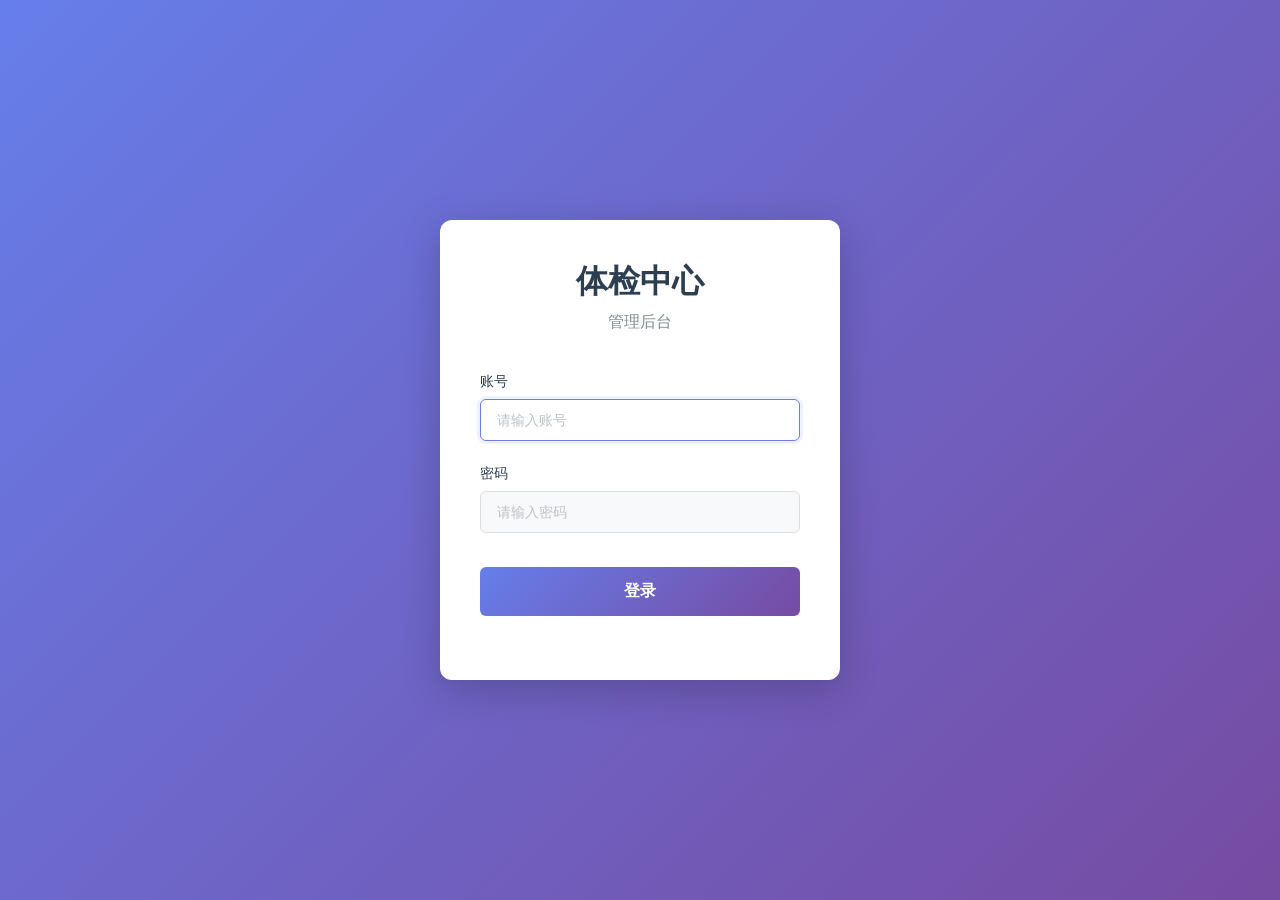
<file: index.html>
<!DOCTYPE html>
<html lang="zh-CN">
<head>
    <meta charset="UTF-8">
    <meta name="viewport" content="width=device-width, initial-scale=1.0">
    <title>体检中心管理后台</title>
    <meta http-equiv="refresh" content="0; url=Login/index.html">
</head>
<body>
    <script>
        window.location.href = 'Login/index.html';
    </script>
</body>
</html>
</file>
<file: Login/css/style.css>
* {
    margin: 0;
    padding: 0;
    box-sizing: border-box;
}

body {
    font-family: -apple-system, BlinkMacSystemFont, 'Segoe UI', 'PingFang SC', 'Hiragino Sans GB', 'Microsoft YaHei', 'Helvetica Neue', Helvetica, Arial, sans-serif;
    background: linear-gradient(135deg, #667eea 0%, #764ba2 100%);
    min-height: 100vh;
    display: flex;
    align-items: center;
    justify-content: center;
    padding: 20px;
}

.login-container {
    width: 100%;
    max-width: 400px;
}

.login-box {
    background: white;
    border-radius: 12px;
    box-shadow: 0 10px 40px rgba(0, 0, 0, 0.2);
    padding: 40px;
    animation: slideIn 0.5s ease-out;
}

@keyframes slideIn {
    from {
        opacity: 0;
        transform: translateY(-20px);
    }
    to {
        opacity: 1;
        transform: translateY(0);
    }
}

.login-header {
    text-align: center;
    margin-bottom: 40px;
}

.login-header h1 {
    font-size: 32px;
    color: #2c3e50;
    margin-bottom: 8px;
    font-weight: 600;
}

.login-header p {
    font-size: 16px;
    color: #7f8c8d;
}

.login-form {
    width: 100%;
}

.form-group {
    margin-bottom: 24px;
}

.form-group label {
    display: block;
    margin-bottom: 8px;
    font-size: 14px;
    font-weight: 500;
    color: #2c3e50;
}

.form-group input {
    width: 100%;
    padding: 12px 16px;
    border: 1px solid #ddd;
    border-radius: 6px;
    font-size: 14px;
    transition: all 0.3s;
    background: #f8f9fa;
}

.form-group input:focus {
    outline: none;
    border-color: #667eea;
    background: white;
    box-shadow: 0 0 0 3px rgba(102, 126, 234, 0.1);
}

.form-group input::placeholder {
    color: #bdc3c7;
}

.btn-login {
    width: 100%;
    padding: 14px;
    background: linear-gradient(135deg, #667eea 0%, #764ba2 100%);
    color: white;
    border: none;
    border-radius: 6px;
    font-size: 16px;
    font-weight: 600;
    cursor: pointer;
    transition: all 0.3s;
    margin-top: 10px;
}

.btn-login:hover {
    transform: translateY(-2px);
    box-shadow: 0 5px 15px rgba(102, 126, 234, 0.4);
}

.btn-login:active {
    transform: translateY(0);
}

.btn-login:disabled {
    opacity: 0.6;
    cursor: not-allowed;
    transform: none;
}

.error-message {
    margin-top: 20px;
    padding: 12px;
    background: #fee;
    border: 1px solid #fcc;
    border-radius: 6px;
    color: #c33;
    font-size: 14px;
    text-align: center;
    animation: shake 0.5s;
}

@keyframes shake {
    0%, 100% { transform: translateX(0); }
    25% { transform: translateX(-10px); }
    75% { transform: translateX(10px); }
}

/* 响应式设计 */
@media (max-width: 480px) {
    .login-box {
        padding: 30px 20px;
    }
    
    .login-header h1 {
        font-size: 28px;
    }
}
</file>
<file: ManagePanel/css/style.css>
* {
    margin: 0;
    padding: 0;
    box-sizing: border-box;
}

body {
    font-family: -apple-system, BlinkMacSystemFont, 'Segoe UI', 'PingFang SC', 'Hiragino Sans GB', 'Microsoft YaHei', sans-serif;
    background-color: #f5f5f5;
    color: #333;
}

.admin-container {
    display: flex;
    height: 100vh;
    overflow: hidden;
}

/* 左侧边栏样式 */
.sidebar {
    width: 250px;
    background: linear-gradient(180deg, #2c3e50 0%, #34495e 100%);
    color: white;
    display: flex;
    flex-direction: column;
    box-shadow: 2px 0 10px rgba(0, 0, 0, 0.1);
}

.sidebar-header {
    padding: 30px 20px;
    text-align: center;
    border-bottom: 1px solid rgba(255, 255, 255, 0.1);
}

.sidebar-header h1 {
    font-size: 24px;
    margin-bottom: 5px;
    font-weight: 600;
}

.sidebar-header p {
    font-size: 14px;
    opacity: 0.8;
}

.sidebar-nav {
    flex: 1;
    padding: 20px 0;
}

.sidebar-nav ul {
    list-style: none;
}

.nav-item {
    padding: 15px 25px;
    cursor: pointer;
    display: flex;
    align-items: center;
    transition: all 0.3s ease;
    border-left: 3px solid transparent;
}

.nav-item:hover {
    background-color: rgba(255, 255, 255, 0.1);
    border-left-color: #3498db;
}

.nav-item.active {
    background-color: rgba(255, 255, 255, 0.15);
    border-left-color: #3498db;
}

.nav-icon {
    font-size: 20px;
    margin-right: 12px;
    width: 24px;
    text-align: center;
}

.nav-text {
    font-size: 16px;
}

/* 右侧主内容区 */
.main-content {
    flex: 1;
    display: flex;
    flex-direction: column;
    overflow: hidden;
}

.top-header {
    background: white;
    padding: 20px 30px;
    display: flex;
    justify-content: space-between;
    align-items: center;
    box-shadow: 0 2px 4px rgba(0, 0, 0, 0.05);
    border-bottom: 1px solid #e0e0e0;
}

.top-header h2 {
    font-size: 24px;
    font-weight: 600;
    color: #2c3e50;
}

.user-info {
    display: flex;
    align-items: center;
    gap: 15px;
}

.user-dropdown {
    position: relative;
}

.user-name-clickable {
    cursor: pointer;
    padding: 8px 15px;
    border-radius: 4px;
    transition: background-color 0.3s;
    user-select: none;
    display: inline-block;
}

.user-name-clickable:hover {
    background-color: #f0f0f0;
}

.dropdown-menu {
    position: absolute;
    top: 100%;
    right: 0;
    margin-top: 5px;
    background: white;
    border: 1px solid #e0e0e0;
    border-radius: 4px;
    box-shadow: 0 2px 10px rgba(0, 0, 0, 0.1);
    z-index: 1000;
    min-width: 120px;
    padding: 5px 0;
}

.logout-btn {
    width: 100%;
    padding: 10px 20px;
    background: none;
    color: #e74c3c;
    border: none;
    border-radius: 0;
    cursor: pointer;
    font-size: 14px;
    transition: background-color 0.3s;
    text-align: left;
}

.logout-btn:hover {
    background-color: #f5f5f5;
    color: #c0392b;
}

.content-area {
    flex: 1;
    padding: 30px;
    overflow-y: auto;
    background-color: #f5f5f5;
}

.page-content {
    display: none;
}

.page-content.active {
    display: block;
}

/* 页面头部操作栏 */
.page-header {
    display: flex;
    justify-content: space-between;
    align-items: center;
    margin-bottom: 20px;
    gap: 15px;
}

.search-box {
    display: flex;
    gap: 10px;
    align-items: center;
}

.search-box input {
    padding: 10px 15px;
    border: 1px solid #ddd;
    border-radius: 4px;
    font-size: 14px;
    width: 300px;
    transition: border-color 0.3s;
}

.search-box input:focus {
    outline: none;
    border-color: #3498db;
}

.search-btn {
    padding: 10px 20px;
    background-color: #3498db;
    color: white;
    border: none;
    border-radius: 4px;
    cursor: pointer;
    font-size: 16px;
    transition: background-color 0.3s;
}

.search-btn:hover {
    background-color: #2980b9;
}

.filter-group {
    display: flex;
    gap: 10px;
    align-items: center;
}

.filter-label {
    font-size: 14px;
    color: #2c3e50;
    white-space: nowrap;
    font-weight: 500;
}

.filter-select,
.filter-date {
    padding: 10px 15px;
    border: 1px solid #ddd;
    border-radius: 4px;
    font-size: 14px;
    background-color: white;
}

.filter-date {
    width: 150px;
}

.input-type-multiselect {
    position: relative;
}

.input-type-trigger {
    width: 100%;
    padding: 10px 34px 10px 15px;
    border: 1px solid #ddd;
    border-radius: 4px;
    background: #fff;
    color: #333;
    cursor: pointer;
    font-size: 14px;
    text-align: left;
    position: relative;
}

.input-type-trigger::after {
    content: '';
    position: absolute;
    right: 12px;
    top: 50%;
    width: 0;
    height: 0;
    border-left: 5px solid transparent;
    border-right: 5px solid transparent;
    border-top: 6px solid #7f8c8d;
    transform: translateY(-50%);
}

.input-type-menu {
    display: none;
    position: absolute;
    top: calc(100% + 4px);
    left: 0;
    right: 0;
    padding: 8px;
    border: 1px solid #dfe4ea;
    border-radius: 6px;
    background: #fff;
    box-shadow: 0 8px 20px rgba(0, 0, 0, 0.12);
    z-index: 1100;
}

.input-type-menu label {
    display: flex;
    align-items: center;
    gap: 8px;
    padding: 8px;
    margin: 0;
    border-radius: 4px;
    cursor: pointer;
    font-weight: normal;
}

.input-type-menu label:hover {
    background: #f5f8fb;
}

/* 套餐项目调整通知 */
.package-adjustment-banner {
    align-items: center;
    justify-content: space-between;
    gap: 16px;
    margin-bottom: 16px;
    padding: 14px 16px;
    border: 1px solid #f3d19e;
    border-radius: 8px;
    background: #fff8ed;
    color: #7a4a08;
}

.package-adjustment-banner strong {
    display: block;
    margin-bottom: 4px;
    color: #6f3f00;
    font-size: 15px;
}

.package-adjustment-banner span {
    font-size: 13px;
}

.package-adjustment-banner-actions {
    display: flex;
    gap: 8px;
    flex-shrink: 0;
}

.adjustment-summary {
    margin-bottom: 18px;
    padding: 14px 16px;
    border-left: 4px solid #f39c12;
    background: #fff8ed;
    border-radius: 6px;
}

.adjustment-summary strong {
    display: block;
    margin-bottom: 6px;
    color: #2c3e50;
    font-size: 16px;
}

.adjustment-summary p {
    margin: 0;
    color: #7a4a08;
    font-size: 14px;
}

.package-adjustment-list {
    display: flex;
    flex-direction: column;
    gap: 14px;
}

.package-adjustment-card {
    border: 1px solid #e5e7eb;
    border-radius: 8px;
    overflow: hidden;
    background: #fff;
}

.package-adjustment-card-header {
    display: flex;
    align-items: center;
    justify-content: space-between;
    gap: 12px;
    padding: 14px 16px;
    background: #f8f9fa;
    border-bottom: 1px solid #eceff1;
}

.package-adjustment-card-header strong {
    display: block;
    color: #2c3e50;
    font-size: 15px;
}

.package-adjustment-card-header span {
    display: block;
    margin-top: 3px;
    color: #7f8c8d;
    font-size: 12px;
}

.package-adjustment-items {
    display: flex;
    flex-direction: column;
}

.package-adjustment-item {
    display: flex;
    align-items: flex-start;
    gap: 10px;
    padding: 12px 16px;
    border-bottom: 1px solid #f0f0f0;
}

.package-adjustment-item:last-child {
    border-bottom: none;
}

.package-adjustment-item strong {
    display: block;
    margin-bottom: 4px;
    color: #2c3e50;
    font-size: 14px;
}

.package-adjustment-item span:last-child {
    color: #7f8c8d;
    font-size: 12px;
}

/* 体检项目管理 */
.exam-project-layout {
    display: grid;
    grid-template-columns: 280px minmax(0, 1fr);
    gap: 20px;
    min-height: calc(100vh - 140px);
}

.exam-project-sidebar,
.exam-project-main {
    background: #fff;
    border: 1px solid #e5e7eb;
    border-radius: 8px;
    box-shadow: 0 2px 8px rgba(0, 0, 0, 0.04);
}

.exam-project-sidebar {
    overflow: hidden;
    display: flex;
    flex-direction: column;
}

.project-panel-header,
.project-main-header,
.project-category-header {
    display: flex;
    justify-content: space-between;
    align-items: center;
    gap: 14px;
}

.project-panel-header {
    padding: 18px 18px 12px;
    border-bottom: 1px solid #eef0f2;
}

.project-panel-header h3,
.project-main-header h3 {
    margin: 0;
    color: #2c3e50;
}

.project-panel-header h3 {
    font-size: 18px;
}

.project-panel-header span {
    font-size: 12px;
    color: #7f8c8d;
    white-space: nowrap;
}

.project-panel-actions {
    display: flex;
    align-items: center;
    gap: 8px;
}

.project-department-search {
    padding: 14px 18px;
    border-bottom: 1px solid #eef0f2;
}

.project-department-search input {
    width: 100%;
    padding: 10px 12px;
    border: 1px solid #dfe4ea;
    border-radius: 6px;
    font-size: 14px;
}

.project-department-search input:focus {
    outline: none;
    border-color: #3498db;
}

.project-department-list {
    padding: 10px;
    overflow-y: auto;
}

.project-department-row {
    width: 100%;
    display: grid;
    grid-template-columns: minmax(0, 1fr) auto;
    align-items: center;
    gap: 8px;
    padding: 8px;
    margin-bottom: 8px;
    border: 1px solid transparent;
    border-radius: 6px;
    background: transparent;
    transition: background 0.2s, border-color 0.2s;
}

.project-department-row:hover {
    background: #f4f8fb;
    border-color: #d7e9f7;
}

.project-department-row.active {
    background: #eaf5fc;
    border-color: #8ec7ec;
}

.project-department-item {
    display: flex;
    min-width: 0;
    flex-direction: column;
    align-items: flex-start;
    gap: 6px;
    padding: 4px;
    border: none;
    background: transparent;
    text-align: left;
    cursor: pointer;
}

.project-department-name {
    font-size: 15px;
    font-weight: 600;
    color: #2c3e50;
}

.project-department-meta {
    font-size: 12px;
    color: #72808d;
}

.project-department-note {
    max-width: 180px;
    color: #95a5a6;
    font-size: 12px;
    overflow: hidden;
    text-overflow: ellipsis;
    white-space: nowrap;
}

.project-department-edit {
    padding: 5px 8px;
    border: 1px solid #d7e9f7;
    border-radius: 4px;
    background: #fff;
    color: #2f80b7;
    cursor: pointer;
    font-size: 12px;
    white-space: nowrap;
}

.project-department-edit:hover {
    background: #edf7ff;
}

.exam-project-main {
    min-width: 0;
    overflow: hidden;
}

.project-main-header {
    padding: 20px 24px;
    border-bottom: 1px solid #eef0f2;
}

.project-main-eyebrow {
    margin-bottom: 6px;
    color: #7f8c8d;
    font-size: 13px;
}

.project-main-header h3 {
    font-size: 22px;
}

.project-stats {
    display: flex;
    gap: 12px;
}

.project-stat {
    min-width: 92px;
    padding: 10px 14px;
    background: #f8fafc;
    border: 1px solid #edf0f2;
    border-radius: 6px;
}

.project-stat span {
    display: block;
    color: #2c3e50;
    font-size: 20px;
    font-weight: 700;
}

.project-stat label {
    display: block;
    margin-top: 4px;
    color: #7f8c8d;
    font-size: 12px;
}

.project-toolbar {
    display: flex;
    flex-wrap: wrap;
    gap: 12px;
    align-items: center;
    justify-content: space-between;
    padding: 16px 24px;
    border-bottom: 1px solid #eef0f2;
    background: #fbfcfd;
}

.project-toolbar .search-box {
    margin-left: auto;
}

.project-toolbar .search-box input {
    width: 260px;
}

.project-item-layout {
    display: grid;
    grid-template-columns: 240px minmax(0, 1fr);
    min-height: 460px;
}

.project-item-nav-panel {
    border-right: 1px solid #eef0f2;
    background: #fcfdfe;
    min-width: 0;
}

.project-item-nav-header,
.project-subitem-header {
    display: flex;
    justify-content: space-between;
    align-items: center;
    gap: 12px;
    padding: 16px 18px;
    border-bottom: 1px solid #eef0f2;
}

.project-item-nav-header h4,
.project-subitem-header h4 {
    margin: 0;
    color: #2c3e50;
    font-size: 16px;
}

.project-item-nav-header span,
.project-subitem-header > span,
.project-subitem-actions span {
    color: #7f8c8d;
    font-size: 12px;
    white-space: nowrap;
}

.project-subitem-actions {
    display: flex;
    align-items: center;
    gap: 10px;
}

.project-item-nav {
    padding: 10px;
    max-height: calc(100vh - 350px);
    overflow-y: auto;
}

.project-item-nav-row {
    width: 100%;
    display: grid;
    grid-template-columns: minmax(0, 1fr) auto;
    align-items: center;
    gap: 8px;
    padding: 8px;
    margin-bottom: 8px;
    border: 1px solid transparent;
    border-radius: 6px;
    background: transparent;
    transition: background 0.2s, border-color 0.2s;
}

.project-item-nav-row:hover {
    background: #f5f8fb;
    border-color: #dfe9f1;
}

.project-item-nav-row.active {
    background: #fff7e8;
    border-color: #f4c06a;
}

.project-item-nav-button {
    display: flex;
    min-width: 0;
    flex-direction: column;
    align-items: flex-start;
    gap: 6px;
    padding: 4px;
    border: none;
    background: transparent;
    cursor: pointer;
    text-align: left;
}

.project-item-name {
    color: #2c3e50;
    font-size: 14px;
    font-weight: 700;
}

.project-item-meta {
    color: #7f8c8d;
    font-size: 12px;
    line-height: 1.4;
}

.project-item-edit {
    padding: 5px 8px;
    border: 1px solid #f4d08b;
    border-radius: 4px;
    background: #fff;
    color: #9a6500;
    cursor: pointer;
    font-size: 12px;
    white-space: nowrap;
}

.project-item-edit:hover {
    background: #fff8ed;
}

.project-subitem-panel {
    min-width: 0;
    background: #fff;
}

.exam-project-content {
    padding: 20px 24px 24px;
    max-height: calc(100vh - 292px);
    overflow-y: auto;
}

.project-category-section {
    margin-bottom: 20px;
    border: 1px solid #e5e7eb;
    border-radius: 8px;
    overflow: hidden;
    background: #fff;
}

.project-category-header {
    padding: 14px 16px;
    background: #f8f9fa;
    border-bottom: 1px solid #e8eaed;
}

.project-category-header h4 {
    margin: 0;
    color: #2c3e50;
    font-size: 16px;
}

.project-category-header span {
    color: #7f8c8d;
    font-size: 13px;
}

.project-table-wrap {
    overflow-x: auto;
}

.project-data-table th,
.project-data-table td {
    white-space: nowrap;
}

.project-data-table td {
    vertical-align: top;
}

.project-subitem-name {
    min-width: 190px;
    font-weight: 500;
    color: #2c3e50;
}

.project-reference {
    color: #1f6f43;
    font-weight: 600;
}

.project-pill {
    display: inline-block;
    padding: 3px 10px;
    border-radius: 12px;
    background: #edf7ed;
    color: #1f7a3a;
    font-size: 12px;
}

.project-empty {
    padding: 18px;
    color: #999;
    text-align: center;
}

.project-empty-large {
    padding: 70px 20px;
    border: 1px dashed #d7dce0;
    border-radius: 8px;
    background: #fafbfc;
}

/* 预约管理：筛选条与操作行 */
.appointment-filter-bar {
    display: flex;
    flex-wrap: wrap;
    align-items: flex-end;
    justify-content: space-between;
    gap: 16px;
    margin-bottom: 16px;
    padding: 16px 18px;
    background: #fff;
    border-radius: 8px;
    border: 1px solid #e8e8e8;
    box-shadow: 0 1px 3px rgba(0, 0, 0, 0.04);
}

.appointment-filter-fields {
    display: flex;
    flex-wrap: wrap;
    gap: 16px 24px;
    align-items: flex-end;
}

.appointment-filter-actions {
    display: flex;
    gap: 10px;
    align-items: center;
}

.filter-field {
    display: flex;
    flex-direction: column;
    gap: 6px;
    min-width: 160px;
}

.filter-field-label {
    font-size: 13px;
    color: #555;
    font-weight: 500;
}

.filter-input {
    padding: 10px 12px;
    border: 1px solid #ddd;
    border-radius: 4px;
    font-size: 14px;
    min-width: 180px;
}

.filter-input:focus {
    outline: none;
    border-color: #3498db;
}

.filter-select-status {
    min-width: 140px;
}

.appointment-actions-row {
    margin-bottom: 16px;
    align-items: center;
}

.appointment-toolbar-icons {
    display: flex;
    gap: 8px;
    margin-left: auto;
}

.btn-icon {
    width: 36px;
    height: 36px;
    padding: 0;
    display: inline-flex;
    align-items: center;
    justify-content: center;
    border: 1px solid #ddd;
    border-radius: 6px;
    background: #fff;
    cursor: pointer;
    font-size: 16px;
    transition: background 0.2s, border-color 0.2s;
}

.btn-icon:hover {
    background: #f5f5f5;
    border-color: #ccc;
}

.status-badge.status-booked {
    background-color: #fff3cd;
    color: #856404;
    border: 1px solid #ffeeba;
}

.status-badge.status-cancelled {
    background-color: #f8d7da;
    color: #721c24;
    border: 1px solid #f5c6cb;
}

.status-badge.status-checked-in {
    background-color: #d4edda;
    color: #155724;
    border: 1px solid #c3e6cb;
}

.btn-checkin {
    background-color: #27ae60;
    color: #fff;
}

.btn-checkin:hover {
    background-color: #229954;
}

.btn-cancel-appt {
    background-color: #e74c3c;
    color: #fff;
}

.btn-cancel-appt:hover {
    background-color: #c0392b;
}

.btn-checkin.btn-sm,
.btn-cancel-appt.btn-sm {
    margin-right: 6px;
}

/* 按钮样式 */
.btn {
    padding: 10px 20px;
    border: none;
    border-radius: 4px;
    cursor: pointer;
    font-size: 14px;
    transition: all 0.3s;
    font-weight: 500;
}

.btn-primary {
    background-color: #3498db;
    color: white;
}

.btn-primary:hover {
    background-color: #2980b9;
}

.btn-secondary {
    background-color: #95a5a6;
    color: white;
}

.btn-secondary:hover {
    background-color: #7f8c8d;
}

.btn-sm {
    padding: 6px 12px;
    font-size: 12px;
    margin-right: 5px;
}

.btn-edit {
    background-color: #3498db;
    color: white;
}

.btn-edit:hover {
    background-color: #2980b9;
}

.btn-delete {
    background-color: #e74c3c;
    color: white;
}

.btn-delete:hover {
    background-color: #c0392b;
}

.btn-view {
    background-color: #27ae60;
    color: white;
}

.btn-view:hover {
    background-color: #229954;
}

.btn-download {
    background-color: #9b59b6;
    color: white;
}

.btn-download:hover {
    background-color: #8e44ad;
}

.btn-generate {
    background-color: #f39c12;
    color: white;
}

.btn-generate:hover {
    background-color: #e67e22;
}

/* 表格样式 */
.table-container {
    background: white;
    border-radius: 8px;
    box-shadow: 0 2px 8px rgba(0, 0, 0, 0.05);
    overflow: hidden;
}

.data-table {
    width: 100%;
    border-collapse: collapse;
}

.data-table thead {
    background-color: #f8f9fa;
}

.data-table th {
    padding: 15px;
    text-align: left;
    font-weight: 600;
    color: #2c3e50;
    border-bottom: 2px solid #e0e0e0;
    font-size: 14px;
}

.data-table td {
    padding: 15px;
    border-bottom: 1px solid #f0f0f0;
    font-size: 14px;
}

.data-table td .sensitive-info {
    display: inline-flex;
    align-items: center;
    gap: 5px;
}

.data-table tbody tr:hover {
    background-color: #f8f9fa;
}

.data-table tbody tr:last-child td {
    border-bottom: none;
}

/* 状态标签 */
.status-badge {
    display: inline-block;
    padding: 4px 12px;
    border-radius: 12px;
    font-size: 12px;
    font-weight: 500;
}

.status-badge.active {
    background-color: #d4edda;
    color: #155724;
}

.status-badge.inactive {
    background-color: #f8d7da;
    color: #721c24;
}

.status-badge.pending {
    background-color: #fff3cd;
    color: #856404;
}

.status-badge.paid {
    background-color: #d1ecf1;
    color: #0c5460;
}

.status-badge.completed {
    background-color: #d4edda;
    color: #155724;
}

.status-badge.ai-parsing {
    background-color: #fff3cd;
    color: #856404;
}

.status-badge.ai-completed {
    background-color: #d1ecf1;
    color: #0c5460;
}

/* 模态框样式 */
.modal {
    display: none;
    position: fixed;
    top: 0;
    left: 0;
    width: 100%;
    height: 100%;
    background-color: rgba(0, 0, 0, 0.5);
    z-index: 1000;
    align-items: center;
    justify-content: center;
}

.modal.active {
    display: flex;
}

.modal-content {
    background: white;
    border-radius: 8px;
    width: 90%;
    max-width: 600px;
    max-height: 90vh;
    overflow-y: auto;
    box-shadow: 0 4px 20px rgba(0, 0, 0, 0.2);
    position: relative;
    z-index: 1001;
}

/* 新增患者弹窗应该在预约弹窗之上 */
#add-patient-modal {
    z-index: 1002;
}

#add-patient-modal .modal-content {
    z-index: 1003;
}

.modal-header {
    padding: 20px 30px;
    border-bottom: 1px solid #e0e0e0;
    display: flex;
    justify-content: space-between;
    align-items: center;
}

.modal-header h3 {
    font-size: 20px;
    color: #2c3e50;
}

.modal-close {
    font-size: 28px;
    cursor: pointer;
    color: #999;
    line-height: 1;
    transition: color 0.3s;
}

.modal-close:hover {
    color: #333;
}

.modal-body {
    padding: 30px;
}

.modal-footer {
    padding: 20px 30px;
    border-top: 1px solid #e0e0e0;
    display: flex;
    justify-content: flex-end;
    gap: 10px;
}

.modal-footer > div {
    display: flex;
    gap: 10px;
    width: 100%;
    justify-content: flex-end;
}

/* 表单样式 */
.form-group {
    margin-bottom: 20px;
}

.form-group label {
    display: block;
    margin-bottom: 8px;
    font-weight: 500;
    color: #2c3e50;
    font-size: 14px;
}

.form-group input[type="text"],
.form-group input[type="number"],
.form-group select {
    width: 100%;
    padding: 10px 15px;
    border: 1px solid #ddd;
    border-radius: 4px;
    font-size: 14px;
    transition: border-color 0.3s;
}

.form-group input:focus,
.form-group select:focus {
    outline: none;
    border-color: #3498db;
}

.radio-group {
    display: flex;
    gap: 20px;
}

.radio-group label {
    display: flex;
    align-items: center;
    gap: 5px;
    font-weight: normal;
    cursor: pointer;
}

.radio-group input[type="radio"] {
    cursor: pointer;
}

/* 套餐弹窗：三层结构略宽 */
#package-modal .modal-content {
    max-width: 720px;
}

.package-tier-hint {
    font-size: 12px;
    color: #888;
    margin: 0 0 10px;
    line-height: 1.5;
}

/* 科室列表（第一层：体检科室 → 第二层：检查类别 → 第三层：体检项） */
.department-list {
    display: flex;
    flex-direction: column;
    gap: 15px;
    padding: 15px;
    background-color: #f8f9fa;
    border-radius: 4px;
    border: 1px solid #e0e0e0;
}

.department-item {
    border: 1px solid #e0e0e0;
    border-radius: 6px;
    padding: 12px;
    background-color: #ffffff;
    transition: all 0.3s;
}

.department-item:hover {
    border-color: #3498db;
    background-color: #f0f7ff;
}

.department-header {
    display: flex;
    align-items: center;
    gap: 8px;
    margin-bottom: 10px;
}

.department-header .dept-checkbox {
    width: 18px;
    height: 18px;
    cursor: pointer;
}

.department-header .dept-label {
    cursor: pointer;
    font-size: 15px;
    font-weight: 600;
    user-select: none;
    color: #2c3e50;
    margin: 0;
}

.dept-categories {
    margin-left: 8px;
    margin-top: 5px;
    padding-left: 14px;
    border-left: 2px solid #e0e0e0;
    display: flex;
    flex-direction: column;
    gap: 14px;
}

.exam-category-block {
    padding: 10px 12px;
    background-color: #fafbfc;
    border-radius: 6px;
    border: 1px solid #ececec;
}

.category-header {
    display: flex;
    align-items: center;
    gap: 8px;
    margin-bottom: 8px;
}

.category-header .category-checkbox {
    width: 17px;
    height: 17px;
    cursor: pointer;
    flex-shrink: 0;
}

.category-label {
    cursor: pointer;
    font-size: 14px;
    font-weight: 600;
    user-select: none;
    color: #34495e;
    margin: 0;
}

.exam-items-list {
    margin-left: 22px;
    padding-left: 12px;
    border-left: 2px solid #e0e0e0;
    display: flex;
    flex-direction: column;
    gap: 8px;
}

.exam-item {
    display: flex;
    align-items: center;
    gap: 8px;
    padding: 5px 0;
}

.exam-item .exam-checkbox {
    width: 16px;
    height: 16px;
    cursor: pointer;
}

.exam-item label {
    cursor: pointer;
    font-size: 14px;
    user-select: none;
    color: #555;
    flex: 1;
    margin: 0;
    font-weight: normal;
}

.exam-item:hover label {
    color: #3498db;
}

.package-item-group {
    padding: 8px 0 4px;
}

.package-item-group + .package-item-group {
    margin-top: 8px;
    border-top: 1px dashed #e0e0e0;
}

.package-item-title {
    margin-bottom: 6px;
    color: #2c3e50;
    font-size: 13px;
    font-weight: 600;
}

/* 当第一层科室未勾选时，下层类别与体检项弱化显示 */
.department-item:has(.dept-checkbox:not(:checked)) .dept-categories {
    opacity: 0.62;
}

/* 响应式设计 */
@media (max-width: 768px) {
    .sidebar {
        width: 200px;
    }

    .nav-text {
        font-size: 14px;
    }

    .page-header {
        flex-direction: column;
        align-items: stretch;
    }

    .search-box {
        width: 100%;
    }

    .search-box input {
        width: 100%;
    }

    .table-container {
        overflow-x: auto;
    }

    .exam-project-layout {
        grid-template-columns: 1fr;
    }

    .exam-project-content {
        max-height: none;
    }

    .project-item-layout {
        grid-template-columns: 1fr;
    }

    .project-item-nav-panel {
        border-right: none;
        border-bottom: 1px solid #eef0f2;
    }

    .project-item-nav {
        max-height: none;
    }

    .project-main-header,
    .project-toolbar {
        align-items: stretch;
        flex-direction: column;
    }

    .project-stats {
        width: 100%;
    }

    .project-stat {
        flex: 1;
    }

    .project-toolbar .search-box,
    .project-toolbar .search-box input {
        width: 100%;
        margin-left: 0;
    }
}

/* 患者详情模态框样式 */
.modal-large {
    max-width: 900px;
}

.modal-small {
    max-width: 460px;
}

.patient-detail-container {
    display: flex;
    flex-direction: column;
    gap: 25px;
}

.detail-section {
    background-color: #f8f9fa;
    padding: 20px;
    border-radius: 6px;
    border-left: 4px solid #3498db;
}

.section-title {
    font-size: 16px;
    font-weight: 600;
    color: #2c3e50;
    margin-bottom: 15px;
    padding-bottom: 10px;
    border-bottom: 2px solid #e0e0e0;
}

.detail-grid {
    display: grid;
    grid-template-columns: repeat(2, 1fr);
    gap: 15px;
}

.detail-item {
    display: flex;
    align-items: flex-start;
}

.detail-item.full-width {
    grid-column: 1 / -1;
}

.detail-item label {
    font-weight: 500;
    color: #555;
    min-width: 120px;
    margin-right: 10px;
    flex-shrink: 0;
}

.detail-item span {
    color: #333;
    word-break: break-word;
    flex: 1;
}

.detail-item.full-width label {
    min-width: 150px;
}

/* 编辑模式下的detail-item中的表单元素 */
.detail-item input[type="text"],
.detail-item input[type="date"],
.detail-item input[type="tel"],
.detail-item input[type="number"],
.detail-item select {
    width: 100%;
    padding: 8px 12px;
    border: 1px solid #ddd;
    border-radius: 4px;
    font-size: 14px;
    transition: border-color 0.3s;
    flex: 1;
}

.detail-item input:focus,
.detail-item select:focus {
    outline: none;
    border-color: #3498db;
}

/* 表单行布局 */
.form-row {
    display: grid;
    grid-template-columns: repeat(2, 1fr);
    gap: 20px;
    margin-bottom: 15px;
}

.form-group {
    margin-bottom: 0;
}

.form-group.full-width {
    grid-column: 1 / -1;
}

.form-group textarea {
    width: 100%;
    padding: 10px 15px;
    border: 1px solid #ddd;
    border-radius: 4px;
    font-size: 14px;
    font-family: inherit;
    resize: vertical;
    transition: border-color 0.3s;
}

.form-group textarea:focus {
    outline: none;
    border-color: #3498db;
}

.form-hint {
    display: block;
    margin-top: 5px;
    font-size: 12px;
    color: #999;
    font-style: italic;
}

.required {
    color: #e74c3c;
    margin-left: 3px;
}

.form-group input[readonly] {
    background-color: #f5f5f5;
    cursor: not-allowed;
}

/* 敏感信息显示样式 */
.sensitive-info {
    display: inline-flex;
    align-items: center;
    gap: 8px;
}

.eye-icon {
    cursor: pointer;
    font-size: 16px;
    opacity: 0.6;
    transition: opacity 0.3s;
    user-select: none;
    flex-shrink: 0;
}

.eye-icon:hover {
    opacity: 1;
}

.eye-icon.active {
    opacity: 1;
}

.input-with-eye {
    position: relative;
    display: flex;
    align-items: center;
}

.input-with-eye input {
    flex: 1;
    padding-right: 35px;
}

.input-with-eye .eye-icon {
    position: absolute;
    right: 10px;
    top: 50%;
    transform: translateY(-50%);
    z-index: 1;
}

/* 科室标签样式 */
.department-tags {
    display: flex;
    flex-wrap: wrap;
    gap: 8px;
    margin-top: 5px;
}

.department-tag {
    display: inline-block;
    padding: 6px 12px;
    background-color: #e3f2fd;
    color: #1976d2;
    border-radius: 16px;
    font-size: 13px;
    border: 1px solid #90caf9;
}

.department-tag.empty {
    color: #999;
    background-color: #f5f5f5;
    border-color: #ddd;
}

/* 患者选择下拉框样式 */
.patient-select-wrapper {
    position: relative;
}

.patient-dropdown {
    position: absolute;
    top: 100%;
    left: 0;
    right: 0;
    background: white;
    border: 1px solid #ddd;
    border-radius: 4px;
    max-height: 200px;
    overflow-y: auto;
    z-index: 1000;
    box-shadow: 0 2px 8px rgba(0, 0, 0, 0.1);
    margin-top: 5px;
}

.patient-dropdown-item {
    padding: 10px 15px;
    cursor: pointer;
    border-bottom: 1px solid #f0f0f0;
    transition: background-color 0.2s;
}

.patient-dropdown-item:hover {
    background-color: #f5f5f5;
}

.patient-dropdown-item:last-child {
    border-bottom: none;
}

.patient-dropdown-item .patient-name {
    font-weight: 500;
    color: #333;
}

.patient-dropdown-item .patient-info {
    font-size: 12px;
    color: #999;
    margin-top: 3px;
}

.selected-patient-info {
    margin-top: 10px;
    padding: 10px;
    background-color: #e3f2fd;
    border-radius: 4px;
    display: flex;
    align-items: center;
    justify-content: space-between;
}

.selected-patient-info span {
    color: #1976d2;
    font-weight: 500;
}

.btn-remove {
    background: none;
    border: none;
    color: #e74c3c;
    font-size: 20px;
    cursor: pointer;
    padding: 0;
    width: 24px;
    height: 24px;
    line-height: 1;
    border-radius: 50%;
    transition: background-color 0.2s;
}

.btn-remove:hover {
    background-color: rgba(231, 76, 60, 0.1);
}

/* 套餐外检查项复选框列表 */
.department-checkbox-list {
    display: grid;
    grid-template-columns: repeat(3, 1fr);
    gap: 12px;
    padding: 15px;
    background-color: #f8f9fa;
    border-radius: 4px;
    border: 1px solid #e0e0e0;
}

.department-checkbox-item {
    display: flex;
    align-items: center;
    gap: 8px;
}

.department-checkbox-item input[type="checkbox"] {
    cursor: pointer;
    width: 18px;
    height: 18px;
}

.department-checkbox-item label {
    margin: 0;
    font-weight: normal;
    cursor: pointer;
    color: #333;
}

/* 图片上传容器 */
.image-upload-container {
    margin-top: 10px;
}

.image-container {
    display: flex;
    flex-wrap: wrap;
    gap: 10px;
    margin-top: 10px;
}

.image-item {
    position: relative;
    width: 120px;
    height: 120px;
    border: 1px solid #ddd;
    border-radius: 4px;
    overflow: hidden;
    background-color: #f5f5f5;
}

.image-item img {
    width: 100%;
    height: 100%;
    object-fit: cover;
}

.image-item .image-remove {
    position: absolute;
    top: 5px;
    right: 5px;
    background-color: rgba(231, 76, 60, 0.8);
    color: white;
    border: none;
    border-radius: 50%;
    width: 24px;
    height: 24px;
    cursor: pointer;
    font-size: 14px;
    line-height: 1;
    display: flex;
    align-items: center;
    justify-content: center;
}

.image-item .image-remove:hover {
    background-color: rgba(231, 76, 60, 1);
}

/* 签名样式 */
.signature-item {
    display: flex;
    align-items: flex-end;
    gap: 5px;
}

.signature-line {
    flex: 1;
    min-width: 200px;
    border-bottom: 2px solid #333;
    display: inline-block;
    padding-bottom: 2px;
    min-height: 20px;
    text-align: center;
    font-size: 14px;
    color: #333;
}

.signature-input-group {
    display: flex;
    align-items: flex-end;
    gap: 5px;
}

.signature-input-group label {
    margin: 0;
    white-space: nowrap;
    padding-bottom: 5px;
}

.signature-input {
    flex: 1;
    min-width: 200px;
    border: none;
    border-bottom: 2px solid #333;
    border-radius: 0;
    padding: 5px 10px;
    background: transparent;
    text-align: center;
    font-size: 14px;
    min-height: 28px;
}

.signature-input:focus {
    outline: none;
    border-bottom-color: #3498db;
    box-shadow: none;
}

.signature-input[readonly] {
    background-color: transparent;
    cursor: default;
}
</file>
